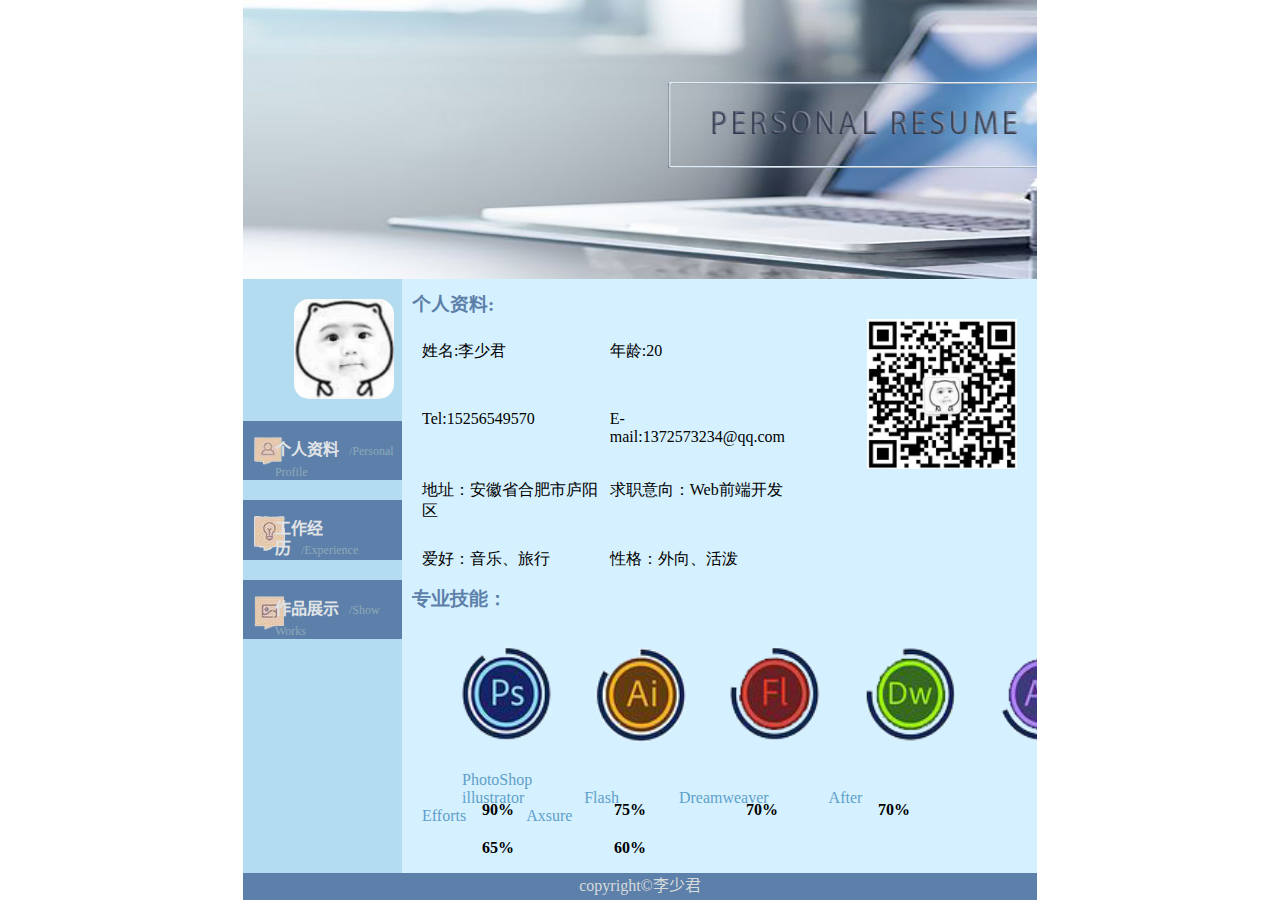
<file: index.html>
<!DOCTYPE html>
<html lang="zh-cn">
<head>
    <meta charset="UTF-8">
    <meta name="viewport" content="width=device-width, initial-scale=1.0, maximum-scale=1.0, minimum-scale=1.0,user-scalable=no">
    <meta http-equiv="X-UA-Compatible" content="ie=edge">
    <title>个人简历</title>
    <link rel="stylesheet" type="text/css" href="css/css.css">
</head>
<body>
    <div class="all">
        <div class="head"></div>
        <div class="left">
        <div id="logo"><img src="images/lo.jpg" width="100" height="100" style="border-radius:15px;" class="logo"></div>
            <div class="mes"><img src="images/message.png" width="30" height="30"/><a href="mes.html" target="frame1">个人资料<span>/Personal Profile</span></a></div>
            <div class="exp"><img src="images/experience.png"/><a href="exp.html" target="frame1">工作经历<span>/Experience</span></a></div>
            <div class="work"><img src="images/work.png"/><a href="work.html" target="frame1">作品展示<span>/Show Works</span></a></div>
        </div>
        <div class="content">
            <iframe frameborder="0" src="mes.html" name="frame1" id="frame01"> </iframe>
        </div>
        <div id="footer">copyright&copy;李少君</div>
    </div>
</body>
</html>
</file>
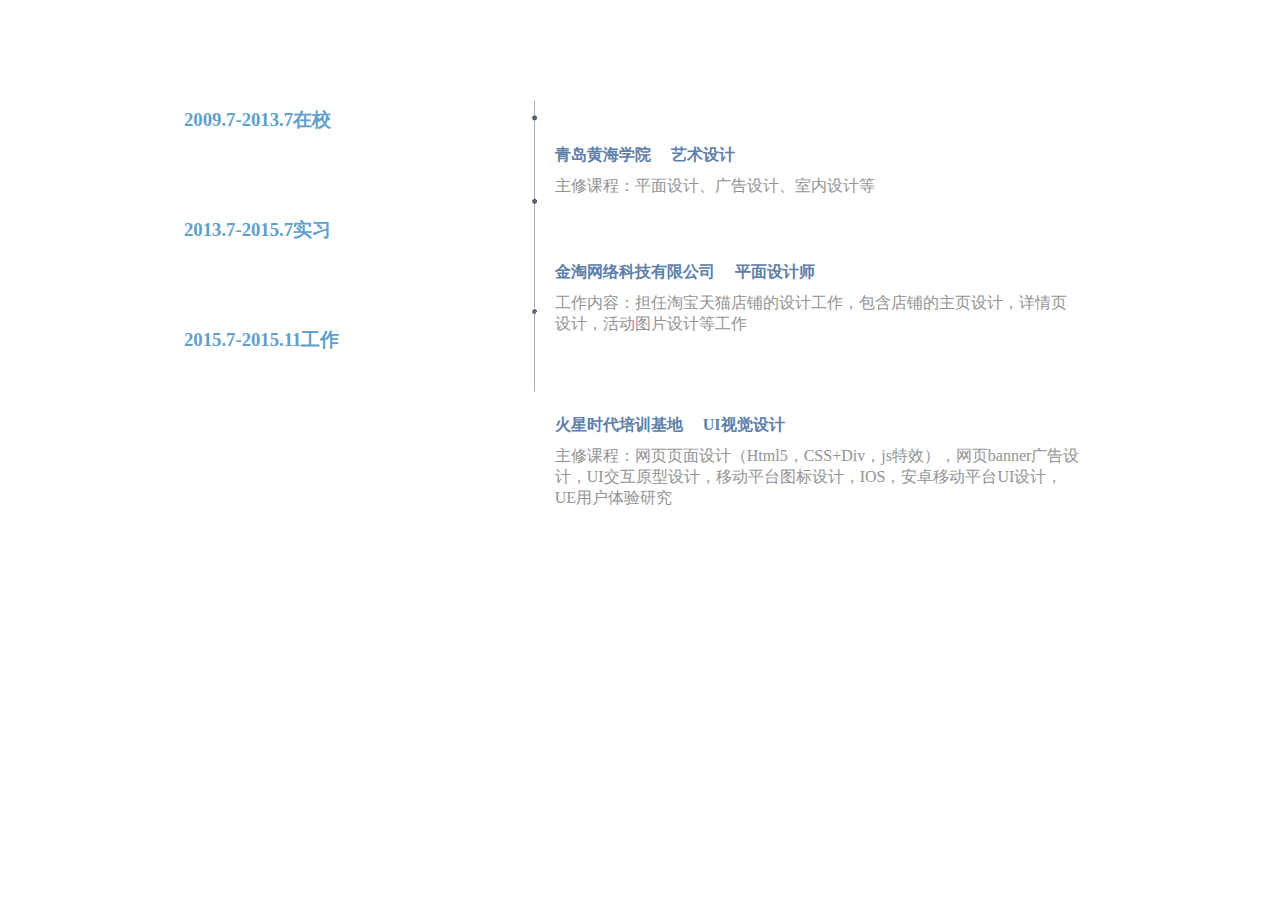
<file: exp.html>
<!DOCTYPE html>
<html lang="en">
<head>
    <meta charset="UTF-8">
    <meta name="viewport" content="width=device-width, initial-scale=1.0, maximum-scale=1.0, minimum-scale=1.0,user-scalable=no">
    <meta http-equiv="X-UA-Compatible" content="ie=edge">
    <title>个人简历</title>
    <link rel="stylesheet" type="text/css" href="css/css.css">
    <style>
    .contain{
        width: 90%;
        height: 80%;
        margin: 0 auto;
        padding-top: 50px;
    }
    .left_1{
        width: 40%;
        height: 90%;
        float: left;
    }
    img{
        float: left;
        padding-top: 50px;
    }
    .right_1{
        width: 50%;
        height: 90%;
        float: left;
        
    }
    h4{
        float: left;
        margin: 10px;
        color:  rgba(93, 128, 170, 1);
    }
    .a1_1,.a2_1,.a3_1{
        width: 42%;
        height: 30%;
        float: left;
        position: relative;
    }
    .a1_1{
        position: absolute;
        top:15%;
    }
    .a2_1{
        position: absolute;
        top:28%;
    }
    .a3_1{
        position: absolute;
        top:45%;
    }
    p{ padding-left: 10px;}
    h3{
        line-height: 80px;
        margin-top: 30px;
        margin-left: 120px;
        color: #60a0ca;
        }
    p{
        color: #929394;
    }
    </style>
</head>
<body>
    <div class="contain">
           <div class="left_1">
            <h3>2009.7-2013.7在校</h3>
            <h3>2013.7-2015.7实习</h3>
            <h3>2015.7-2015.11工作</h3>
           </div>
           <img src="images/line.png">
           <div class="right_1">
            <div class="a1_1">
            <h4>青岛黄海学院</h4><h4>艺术设计</h4>
            <p style="clear: left">主修课程：平面设计、广告设计、室内设计等</p></div>
            <div class="a2_1">
            <h4>金淘网络科技有限公司</h4><h4>平面设计师</h4>
            <p style="clear: left">工作内容：担任淘宝天猫店铺的设计工作，包含店铺的主页设计，详情页设计，活动图片设计等工作</p></div>
            <div class="a3_1">
            <h4>火星时代培训基地</h4><h4>UI视觉设计</h4>
            <p style="clear: left">主修课程：网页页面设计（Html5，CSS+Div，js特效），网页banner广告设计，UI交互原型设计，移动平台图标设计，IOS，安卓移动平台UI设计，UE用户体验研究</p></div>
           </div>
    </div>     
</body>
</html>
</file>
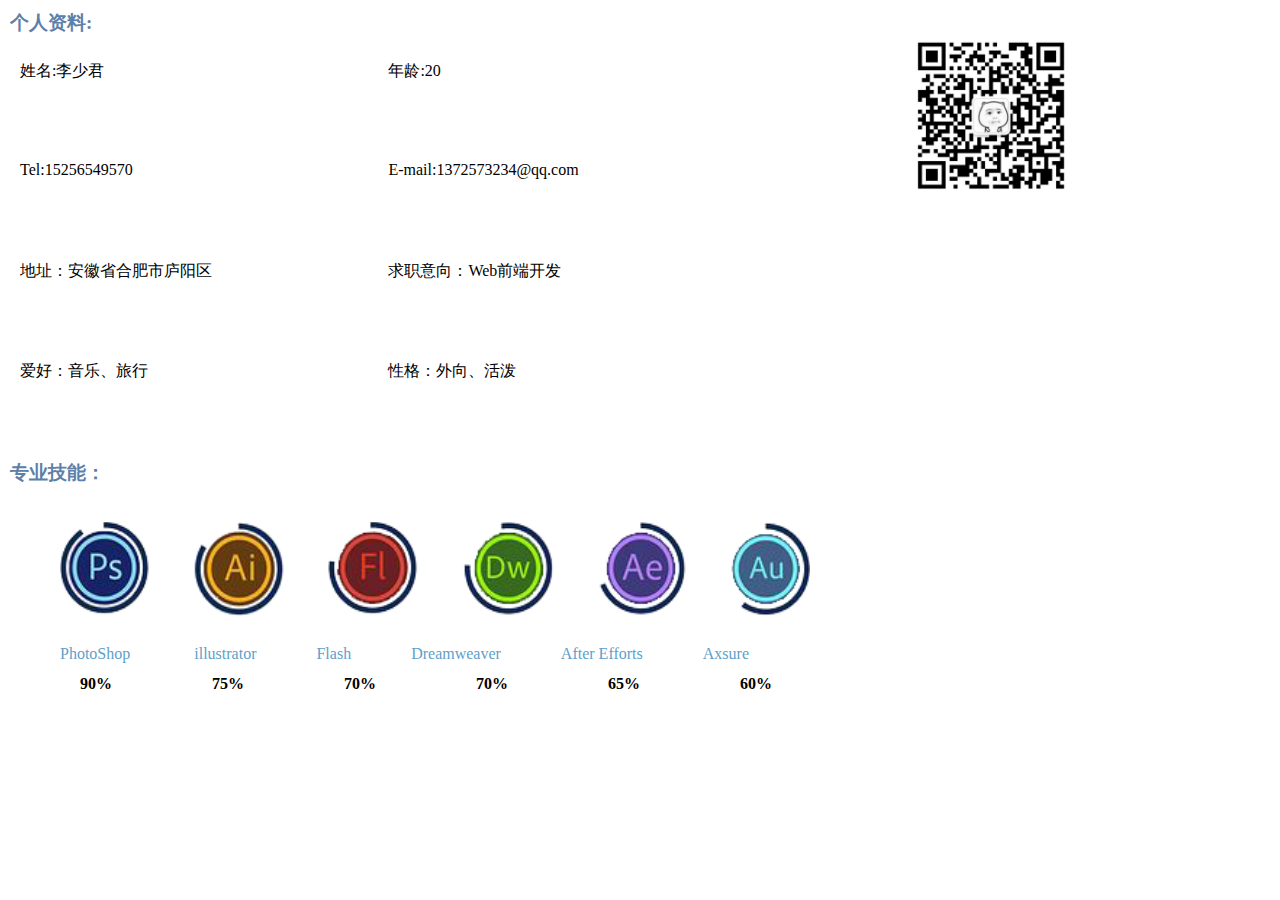
<file: mes.html>
<!DOCTYPE html>
<html lang="en">
<head>
    <meta charset="UTF-8">
    <meta name="viewport" content="width=device-width, initial-scale=1.0, maximum-scale=1.0, minimum-scale=1.0,user-scalable=no">
    <meta http-equiv="X-UA-Compatible" content="ie=edge">
    <title>个人简历</title>
    <link rel="stylesheet" type="text/css" href="css/css.css">
    <style>
      
    .contain{
        width: 70%;
        height: 50%;
        overflow: hidden;
        float: left;
    }
    div{
        width: 40%;
        height: 20%;
        margin-left: 10px;
        margin-top: 10px;
    }
    .side{
        width: 160px;
        height: 180px;
        float: left;
        overflow: hidden;
    }
    .side img{
        transition: all ease-in-out 0.5s;
    }
    .side img:hover{
        transform: scale(1.3,1.3);
    }
    h3{
        margin-bottom: 15px;
        color: rgba(93, 128, 170, 1);
    }
	.bottom{
		width:90%;
		height:30%;
        position: relative;
	}
    .bottom span{
        padding-left :20px;
        padding-top: 20px;
        color: #60a0ca;
        margin: 0px 20px;
    }
    .span{
        width: 100%;
        position: absolute;
        left: 0px;
    }
    .bottom span:hover {
        color: black;
    }
    .bottom span{
        transition: all ease-in-out 0.5s;
    }
    .h4{
        position: absolute;
        width: 100%;
        margin: 20px auto;
        margin-left: 70px;
    }
    h4{
        float: left;
        padding-right :100px;
        padding-top: 20px;
        transition: all ease-in-out 0.5s;
    }
    h4:hover{
        color: rgb(240, 133, 33);
    }
    </style>
</head>
<body>
    <div class="contain">
        <h3>个人资料:</h3>
            <div style="float: left;"><span>姓名:李少君</span></div>  
            <div style="float: left;"><span>年龄:20</span></div>
            <div style="float: left;"><span>Tel:15256549570</span></div>   
            <div style="float: left;"><span>E-mail:1372573234@qq.com</span></div>   
            <div style="float: left;"><span>地址：安徽省合肥市庐阳区</span></div>   
            <div style="float: left;"><span>求职意向：Web前端开发</span></div>    
            <div style="float: left;"><span>爱好：音乐、旅行</span></div>    
            <div style="float: left;"><span>性格：外向、活泼</span></div>    
            
    </div>   
    <div class="side">
            <img src="images/ma.jpg" width="150" height="150" style="margin-top: 30px;">
    </div> 
    <div class="bottom" style="clear: both; margin-top: 30px;"> 
        <h3>专业技能：</h3>
        <img src="images/data.png" width="750" height="130" style="margin-left:50px;">
        <div class="span"><span>PhotoShop </span><span>illustrator</span><span>Flash</span><span>Dreamweaver</span><span>After Efforts</span><span>Axsure</span></div>
        <div class="h4"><h4>90%</h4><h4>75%</h4><h4>70%</h4><h4>70%</h4><h4>65%</h4><h4>60%</h4></div></div>
</body>
</html>
</file>
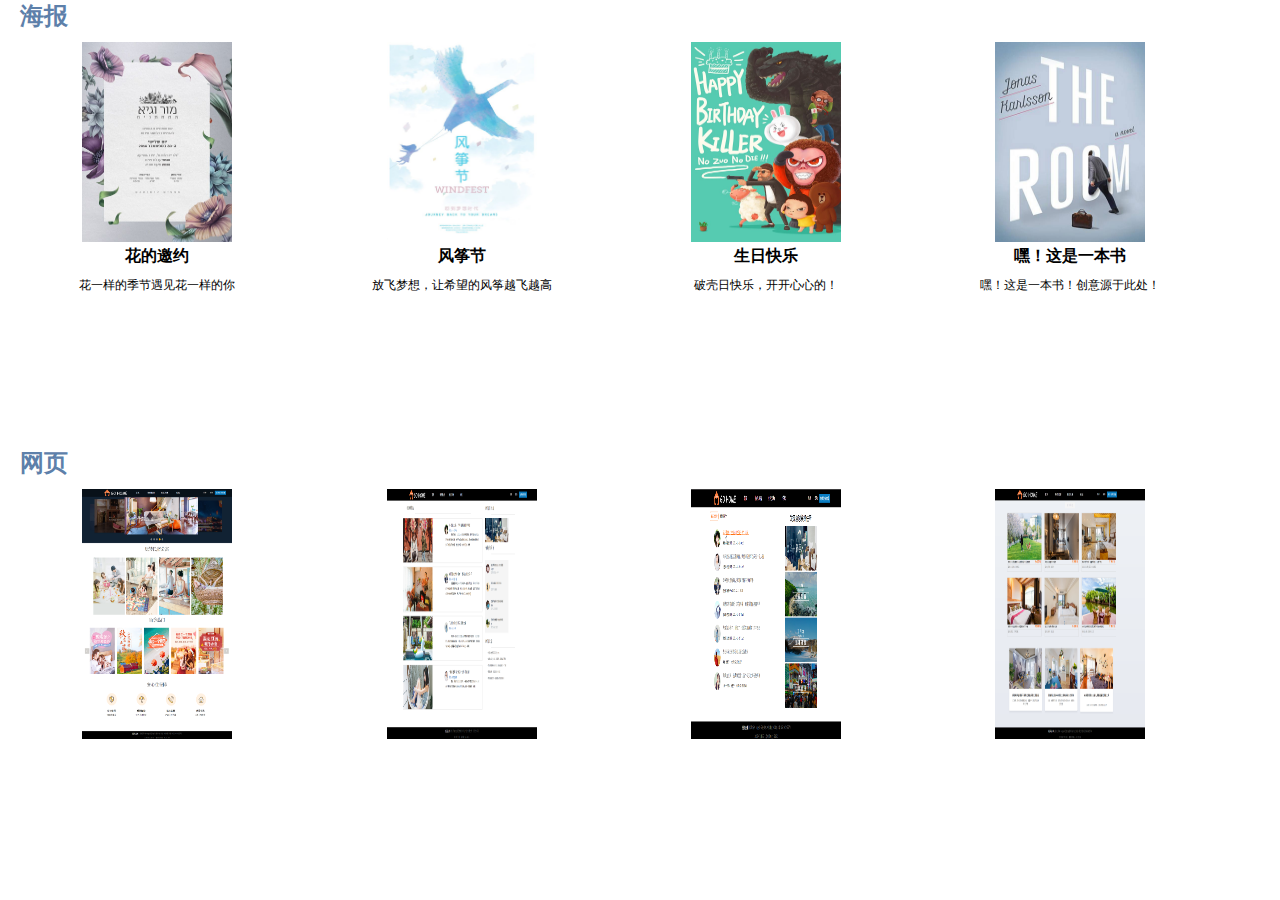
<file: work.html>
<!DOCTYPE html>
<html lang="en">
<head>
    <meta charset="UTF-8">
    <meta name="viewport" content="width=device-width, initial-scale=1.0, maximum-scale=1.0, minimum-scale=1.0,user-scalable=no">
    <meta http-equiv="X-UA-Compatible" content="ie=edge">
    <title>个人简历</title>
    <link rel="stylesheet" type="text/css" href="css/css.css">
    <style >
    .a1,.a2,.a3,.a4{
        width: 23%;
        height: 45%;
        text-align: center;
        margin-left: 10px;
        margin-top: 10px;
        overflow: hidden;
        transition:transform ease-in-out 0.5s;
    }
    
    
    img{
        transition: all ease-in-out 0.5s;
    }
    img:hover{
       opacity:0.5;
   }
    .a5,.a6,.a7,.a8{
        width: 23%;
        height: 40%;
        text-align: center;
        margin-left: 10px;
        margin-top: 10px;

    }
    .a1 p,.a2 p,.a3 p,.a4 p{
        font-size: 12px;
        margin-top: 10px;
    }
    h2{
        margin-left: 20px;
        color:  rgba(93, 128, 170, 1);
    }
    </style>
</head>
<body>
    <h2>海报</h2>
    <div class="a1" style="float: left;">
        <img src="images/img1.jpg" width="150px" height="200">
        <h4>花的邀约</h4>
        <p>花一样的季节遇见花一样的你</p>
    </div>
    <div class="a2" style="float: left;">
        <img src="images/img2.jpg" width="150px" height="200">
        <h4>风筝节</h4>
        <p>放飞梦想，让希望的风筝越飞越高</p>
    </div>
    <div class="a3" style="float: left;">
        <img src="images/img3.jpg" width="150px" height="200">
        <h4>生日快乐</h4>
        <p>破壳日快乐，开开心心的！</p>
    </div>  
    <div class="a4" style="float: left;">
        <img src="images/img4.jpg" width="150px" height="200">
        <h4>嘿！这是一本书</h4>
        <p>嘿！这是一本书！创意源于此处！</p>
    </div>
    <div style="clear:left;"><h2>网页</h2> </div>   
    <div class="a5" style="float: left;">
            <img src="images/index.png" width="150px" height="250">
            
        </div>
        <div class="a6" style="float: left;">
            <img src="images/social.png" width="150px" height="250">
            
        </div>
        <div class="a7" style="float: left;">
            <img src="images/bbs.png" width="150px" height="250">
            
        </div>  
        <div class="a8" style="float: left;">
            <img src="images/special.png" width="150px" height="250">
           
        </div>    
</body>
</html>
</file>
<file: css/css.css>
*{
    margin: 0; padding: 0;
}
html,body{
    width: 100%; 
    height: 100%;
}
.all{
    width: 62%;
    height: 100%;
    margin: 0 auto;
    background: rgba(93, 128, 170,1);
}
.head{
    width: 100%;
    height: 31%;
    background: url(../images/bak.jpg) ;
    
}
.left{
    width: 20%;
    height: 66%;
    background:#b4dcf0;
    text-align: center;
    float: left;
}
#logo{
    width: 102px;
    height: 102px;
    margin-top: 20px;
    margin-left: 50px;
    overflow: hidden;

}
.left a{
    line-height: 20px;
    text-decoration: none;
}
.left span{
    color: #8da9b8;
    font-weight: normal;
    font-size: 12px;
    padding-left: 10px;
}
.logo{
   
   transition: all ease-in-out 0.5s;
}
.logo:hover{
    transform: scale(1.5,1.5);
}
.mes,.exp,.work{
    width: 100%; 
    height: 10%;
    background: rgba(93, 128, 170, 1);
    position: relative;
    text-align: left;
    margin-top: 20px;
    transition: all ease-in-out 0.5s;
}
.mes:hover{
    background:rgba(93, 128, 170, 0.8);
}
.exp:hover{
    background: rgba(93, 128, 170, 0.8);
}
.work:hover{
    background: rgba(93, 128, 170, 0.8);
}
.mes img,.exp img,.work img{
    padding-left: 10px;
    padding-top: 15px;
}
.mes a,.exp a,.work a{
    position: absolute;
    top: 32%;
    left: 20%;
    font-size: 14px;
    color:#e1e4e6;
    font-size: 16px;
    font-weight: bold;
}
.content{
    float: left;
    width: 80%;
    height: 66%;
    background:#d5f1ff;
}
#footer{
    width: 100%;
    height: 3%;
    text-align: center;
    background:#0c5b7a;
    line-height: 25px;
    color:#d6dada;
}
#frame01{
    width: 100%;
    height: 100%;
}
</file>
